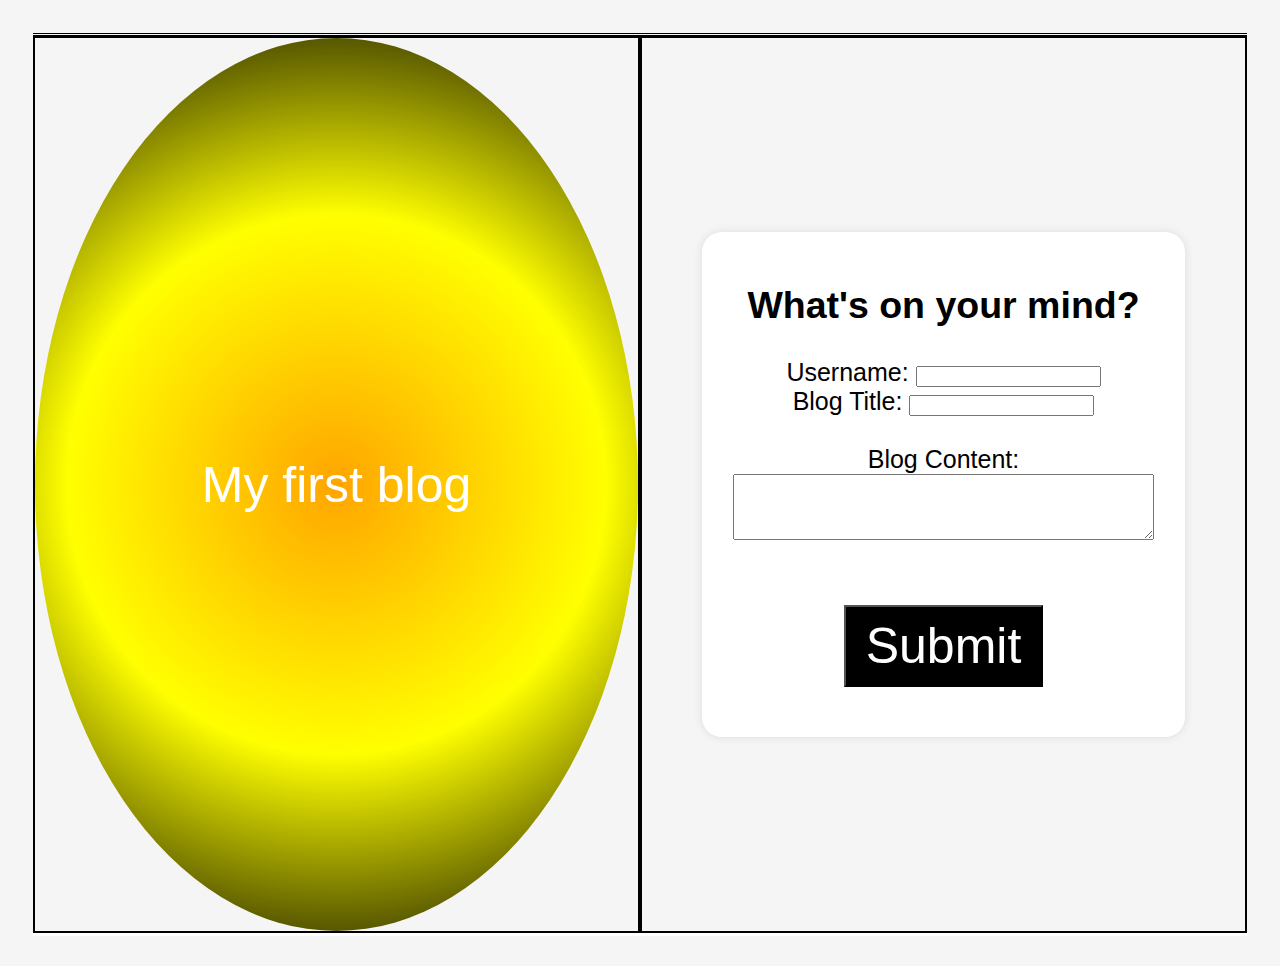
<file: index.html>
<!DOCTYPE html>
<html lang="en">
    <head>
        <meta charset="UTF-8"/>
        <meta name = "viewport" content="width-device-width, initial-scale=1.0" />
        <meta http-equiv="X-UA-Compatible" content="ie-edge"/>
        <link rel ="stylesheet" href= "./assets/css/styles.css" />
        <title>Personal Blog </title>
    </head>
    <body>
<!--create input fields for username, blog title, and blog content -->
<div class = "container">
    <div class = "left-side">
        <div class="circle">
            <p> My first blog </p>
    </div>
</div>   


<div class="right-side">
    <div class = "card">  
        <h2> What's on your mind? </h2>
        <form id="blogContent">
            <label for="username"> Username: </label>
            <input type= "text" id= "username" name="username" required<br><br>
            
            <label for="title"> Blog Title: </label>
            <input type="text" id="title" name="title" required><br><br>
            
            <label for="content"> Blog Content: </label><br>
            <textarea id="content" rows="4" cols="50" required></textarea><br><br>
            
            <button type="submit">Submit</button>

        </form>
    </div>
</div>
</div>

<script src= "./assets\css/js/form.js"></script>

</body>
</html>
</file>
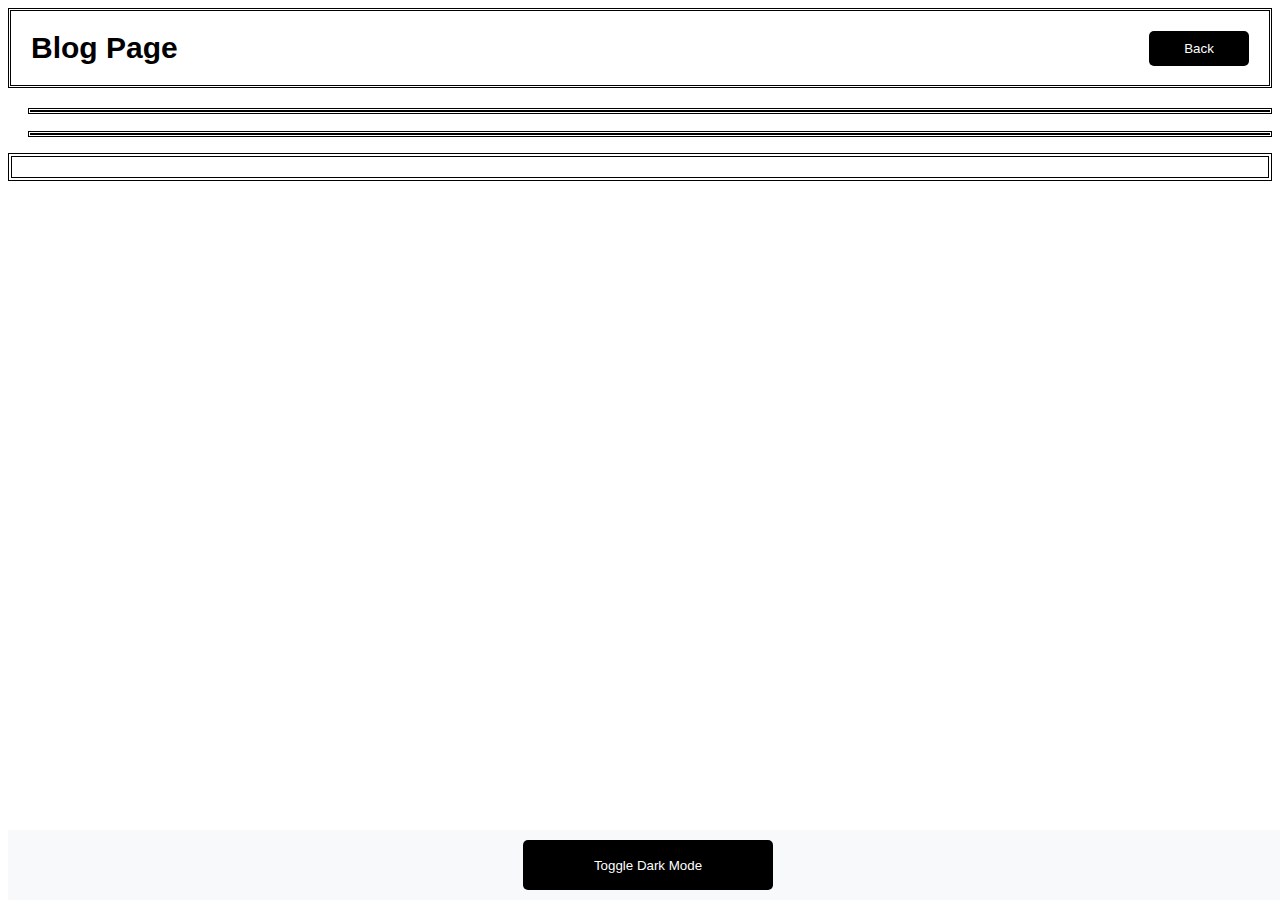
<file: blog.html>
<!DOCTYPE html>
<html lang="en">

<head>
    <meta charset="UTF-8"/>
    <meta name = "viewport" content="width-device-width, initial-scale=1.0"
    <meta http-equiv="X-UA-Compatible" content="ie-edge"/>
    <link rel ="stylesheet" href= "./assets\css/blog.css" />
    <title>Blog Page</title>
</head>
<body>
    <div class = "title-container">
    <h1 id ="Blog Page">Blog Page</h1>
    <button onclick="window.location.href='index.html'">Back</button>
   </div>
    
    <h2 id="title"></h2>
    <h3 id = "username"></h3>
    <p id = "content"></p>

<div class="footer-container">   
    <button id="toggle-theme">Toggle Dark Mode </button>
    
</div>
    <div id="blogContent">
        <script src="./assets\css/js/blog.js"></script>
        <script src="./assets\css/js/logic.js"></script>
    </div>


</body>

</html>
</file>
<file: assets/css/styles.css>
*,
*::before,
*::after {
    box-sizing: border-box;
}

body {
    padding: 25px;
    background-color: whitesmoke;
    color: black;
    font-size: 25px;
    font-family: 'Lucida Sans', 'Lucida Sans Regular', 'Lucida Grande', 'Lucida Sans Unicode', Geneva, Verdana, sans-serif;
   
}
.container {
    display: flex;
    height: 100vh;
    border-top: 3px double black;
    box-shadow: 0 3px 0 white;
}

.left-side {
    flex: 50%;
    display: flex;
    justify-content: center;
    align-items: center;
    background-color: whitesmoke;
    border: 2px double black;
    box-shadow: 0 3px 0 white;
    
}
.circle {
    display:flex;
    justify-content: center;
    align-items: center;
    width: 100%;
    height: 100%;
    border-radius: 50%;
    background:radial-gradient(circle, orange, yellow, black);
    color:white;
    font-size: 20px;
    text-align: center;
    font-size: 50px;

}

.right-side {
    flex: 50%;
    display: flex;
    justify-content: center;
    align-items: center;
    background-color: whitesmoke;
    border: 2px double black;
}

h2, h3 {
    text-align: center;
}

button {
    background-color: black;
    color: white;
    cursor: pointer;
    font-size: 50px;
    max-width: 255px;
    padding: 10px 20px; 
    text-align: center;
    transition-duration: 0.15s;
    transition-property: background-color;
    transition-timing-function: linear;
    margin: 0.6em auto; 
    display: block;
    

}


label {
    color: black;
}

.card {
    display: block;
    margin: 50px;
    padding: 20px;
    width: 80%;
    background-color: white;
    border-radius: 20px;
    box-shadow: 0 0 10px rgba(0, 0, 0, 0.1);
    text-align: center;
}
</file>
